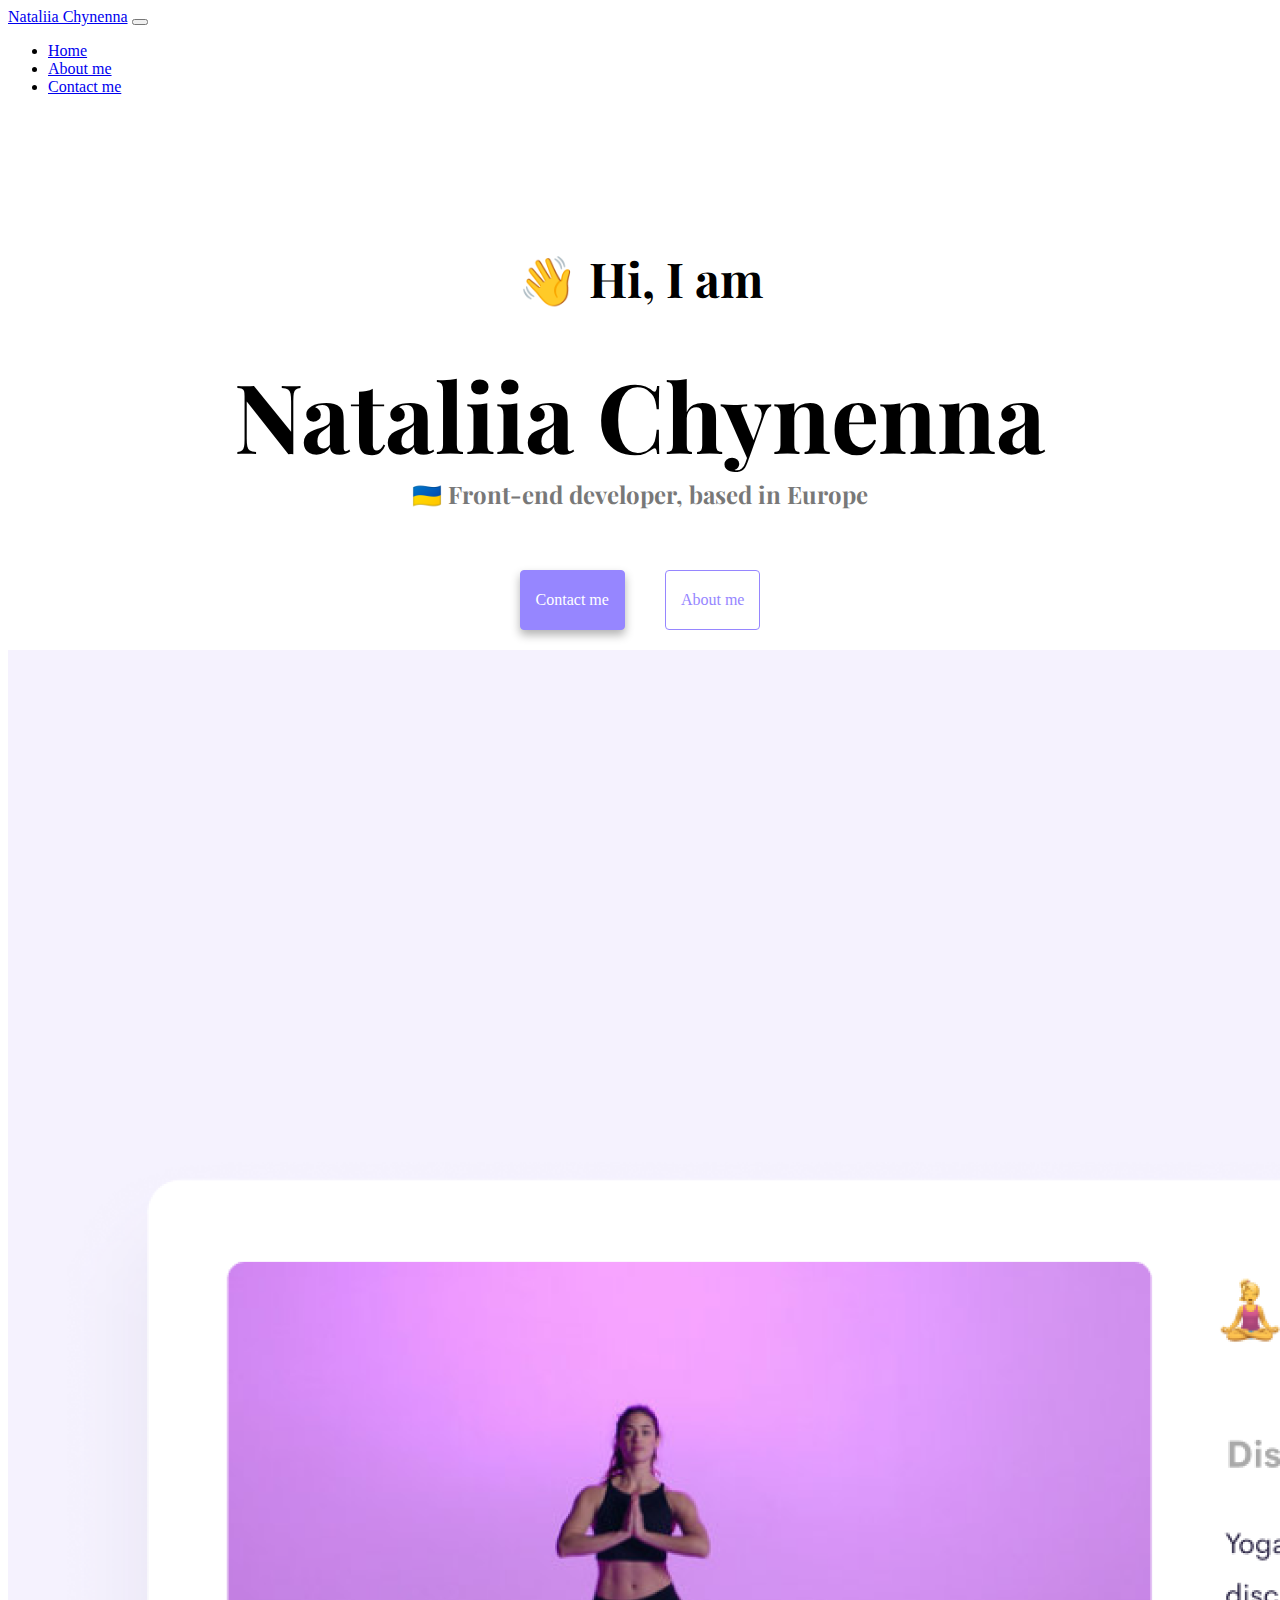
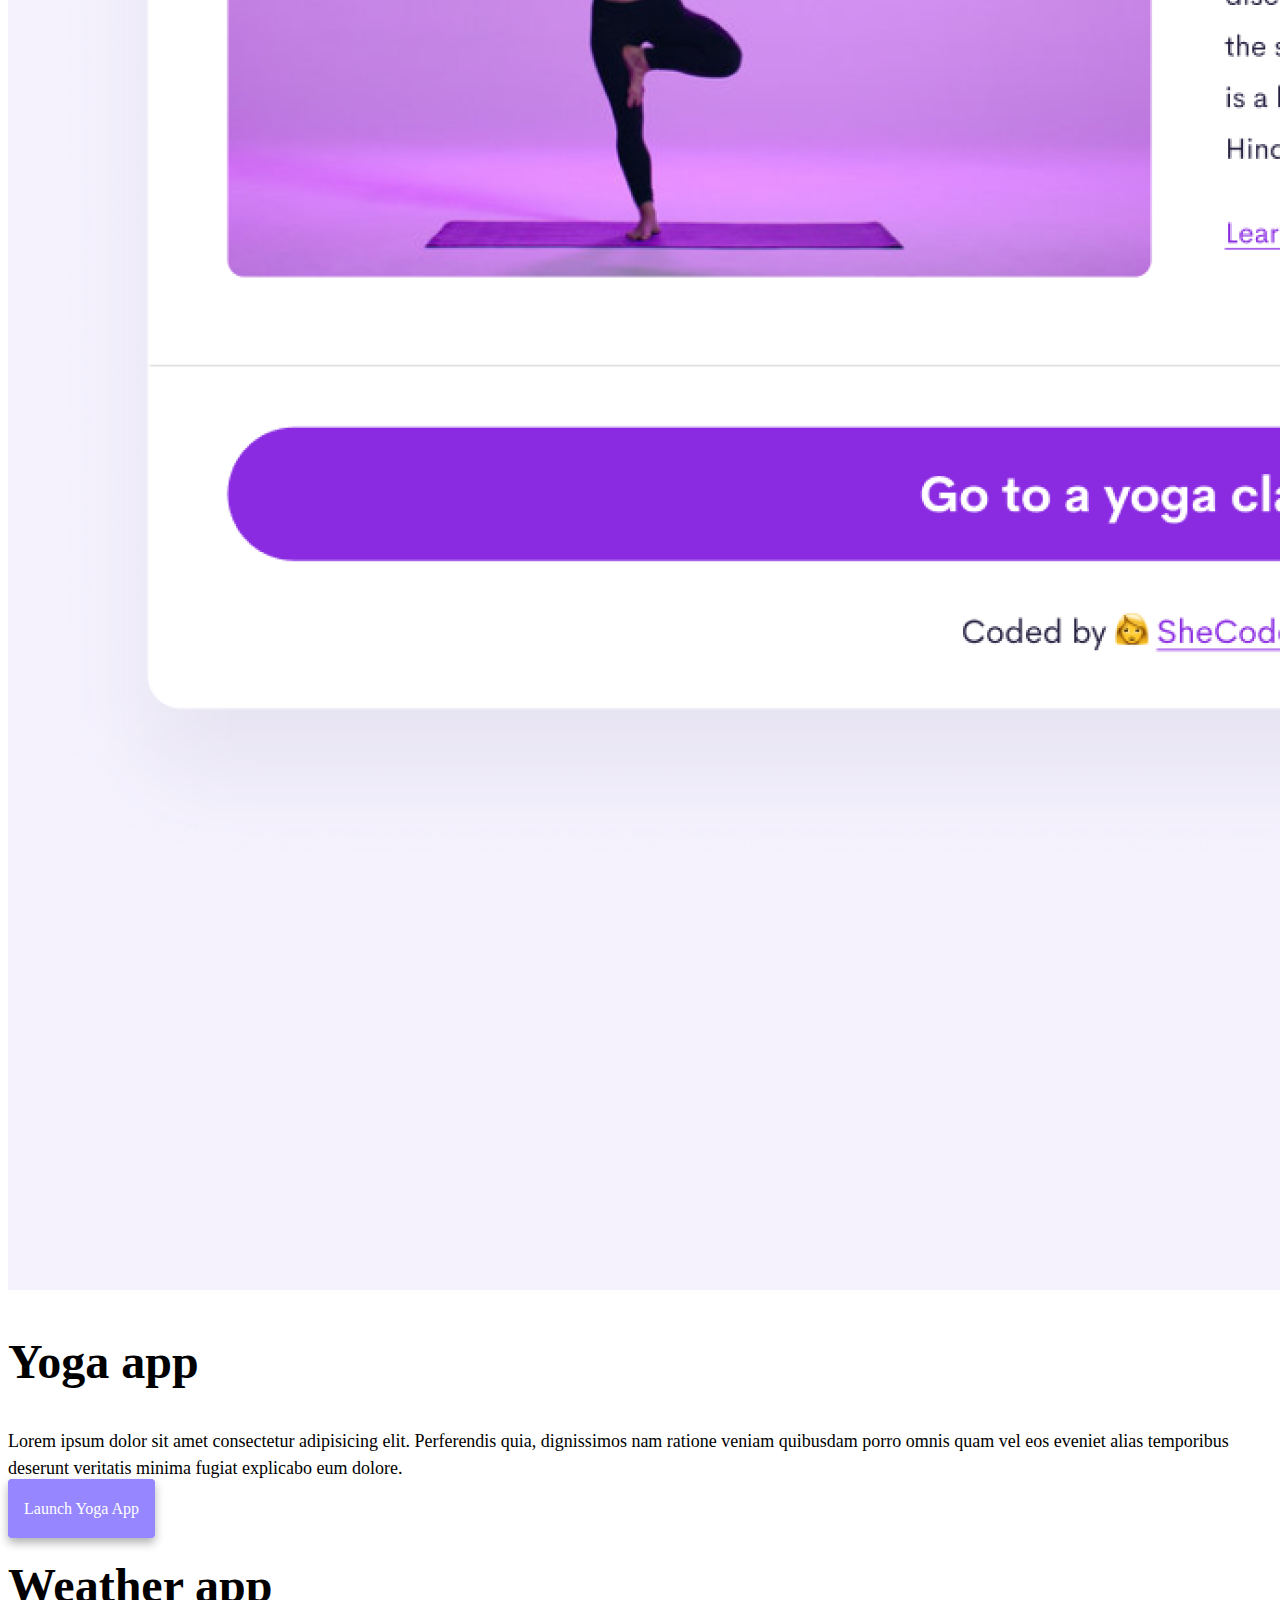
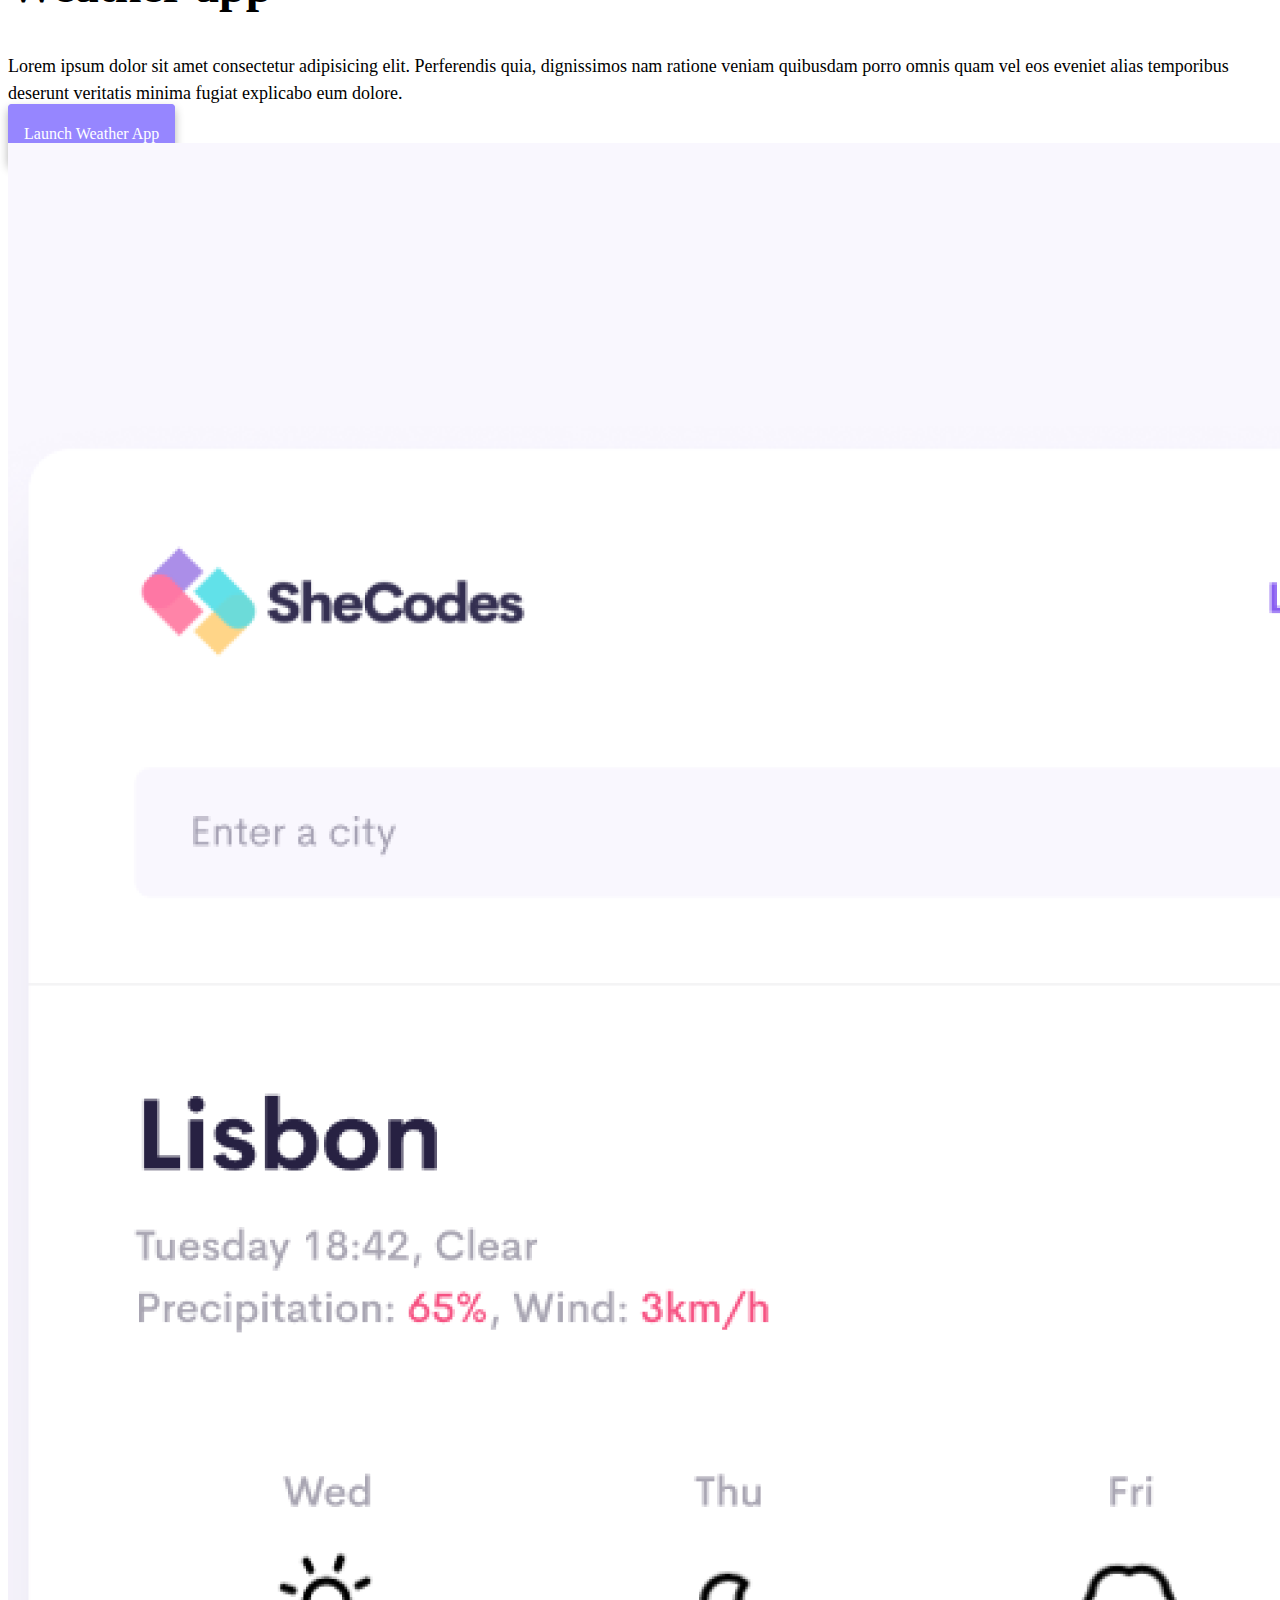
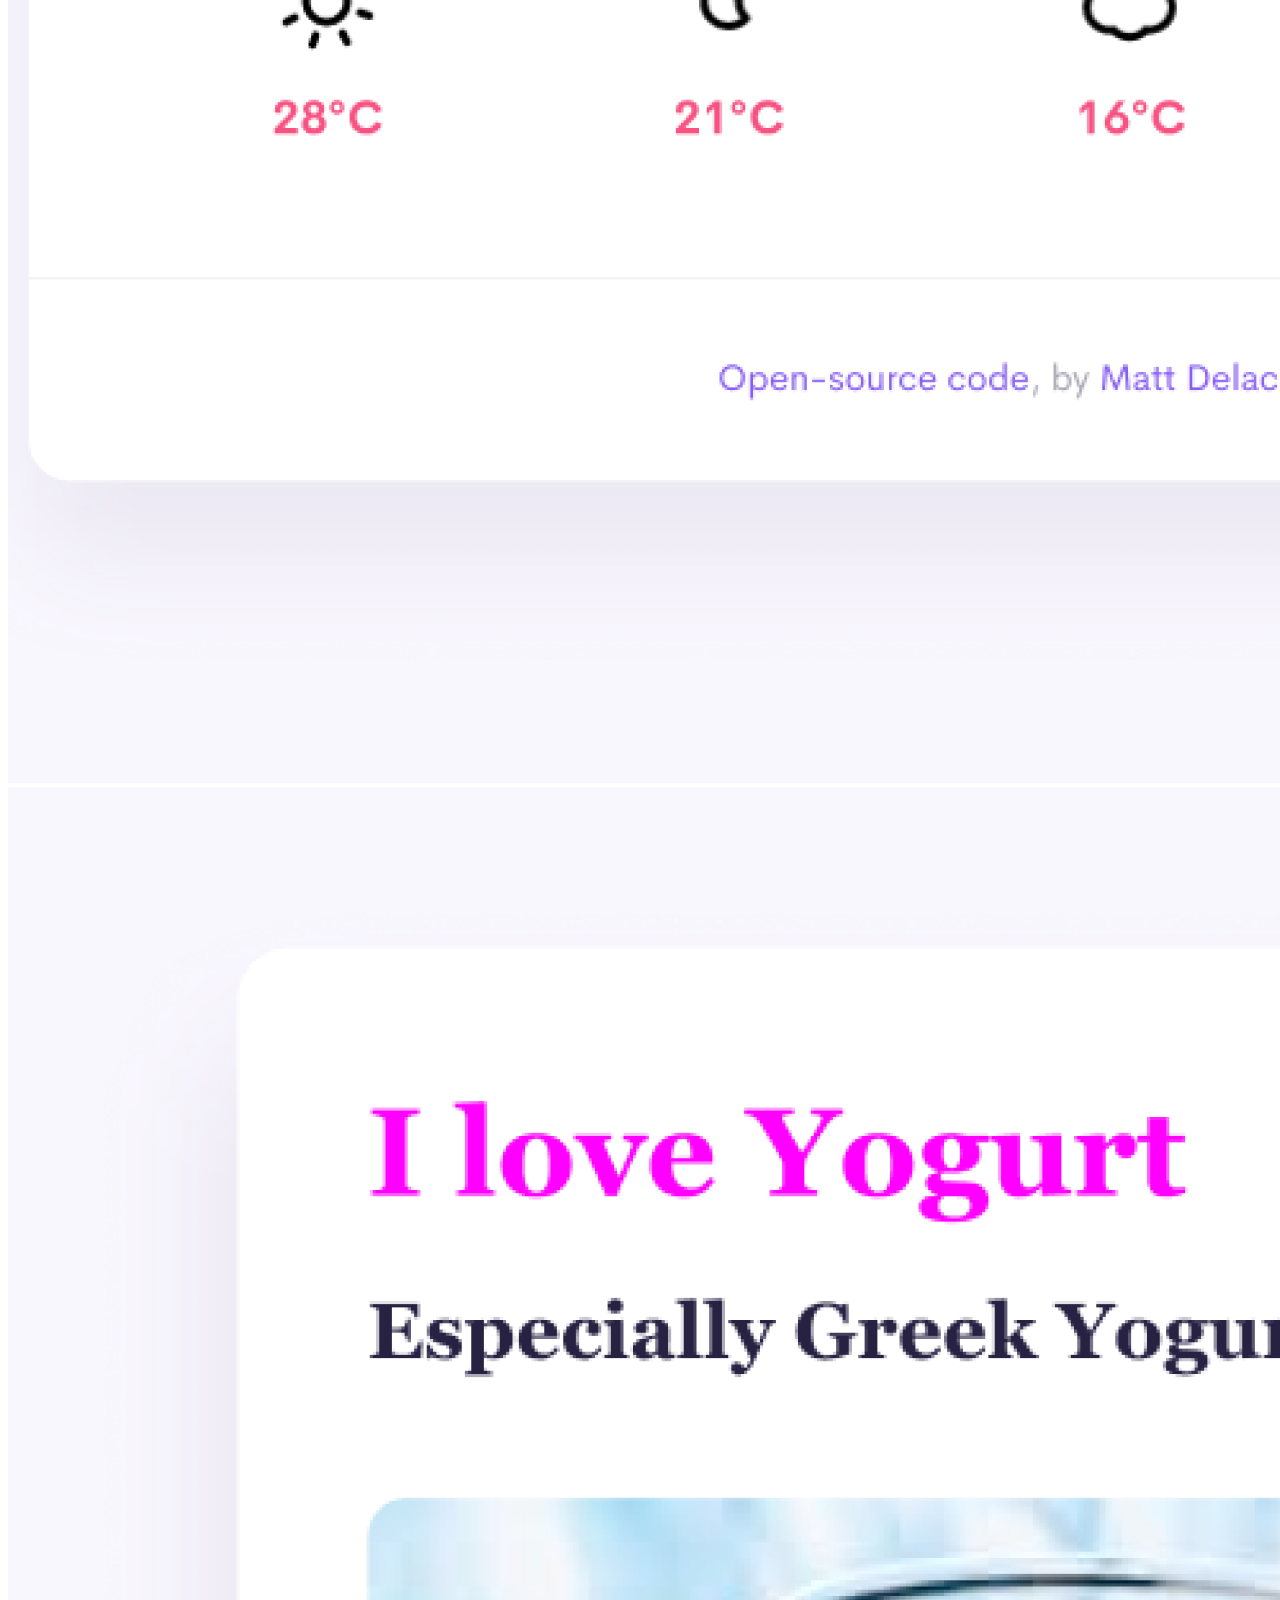
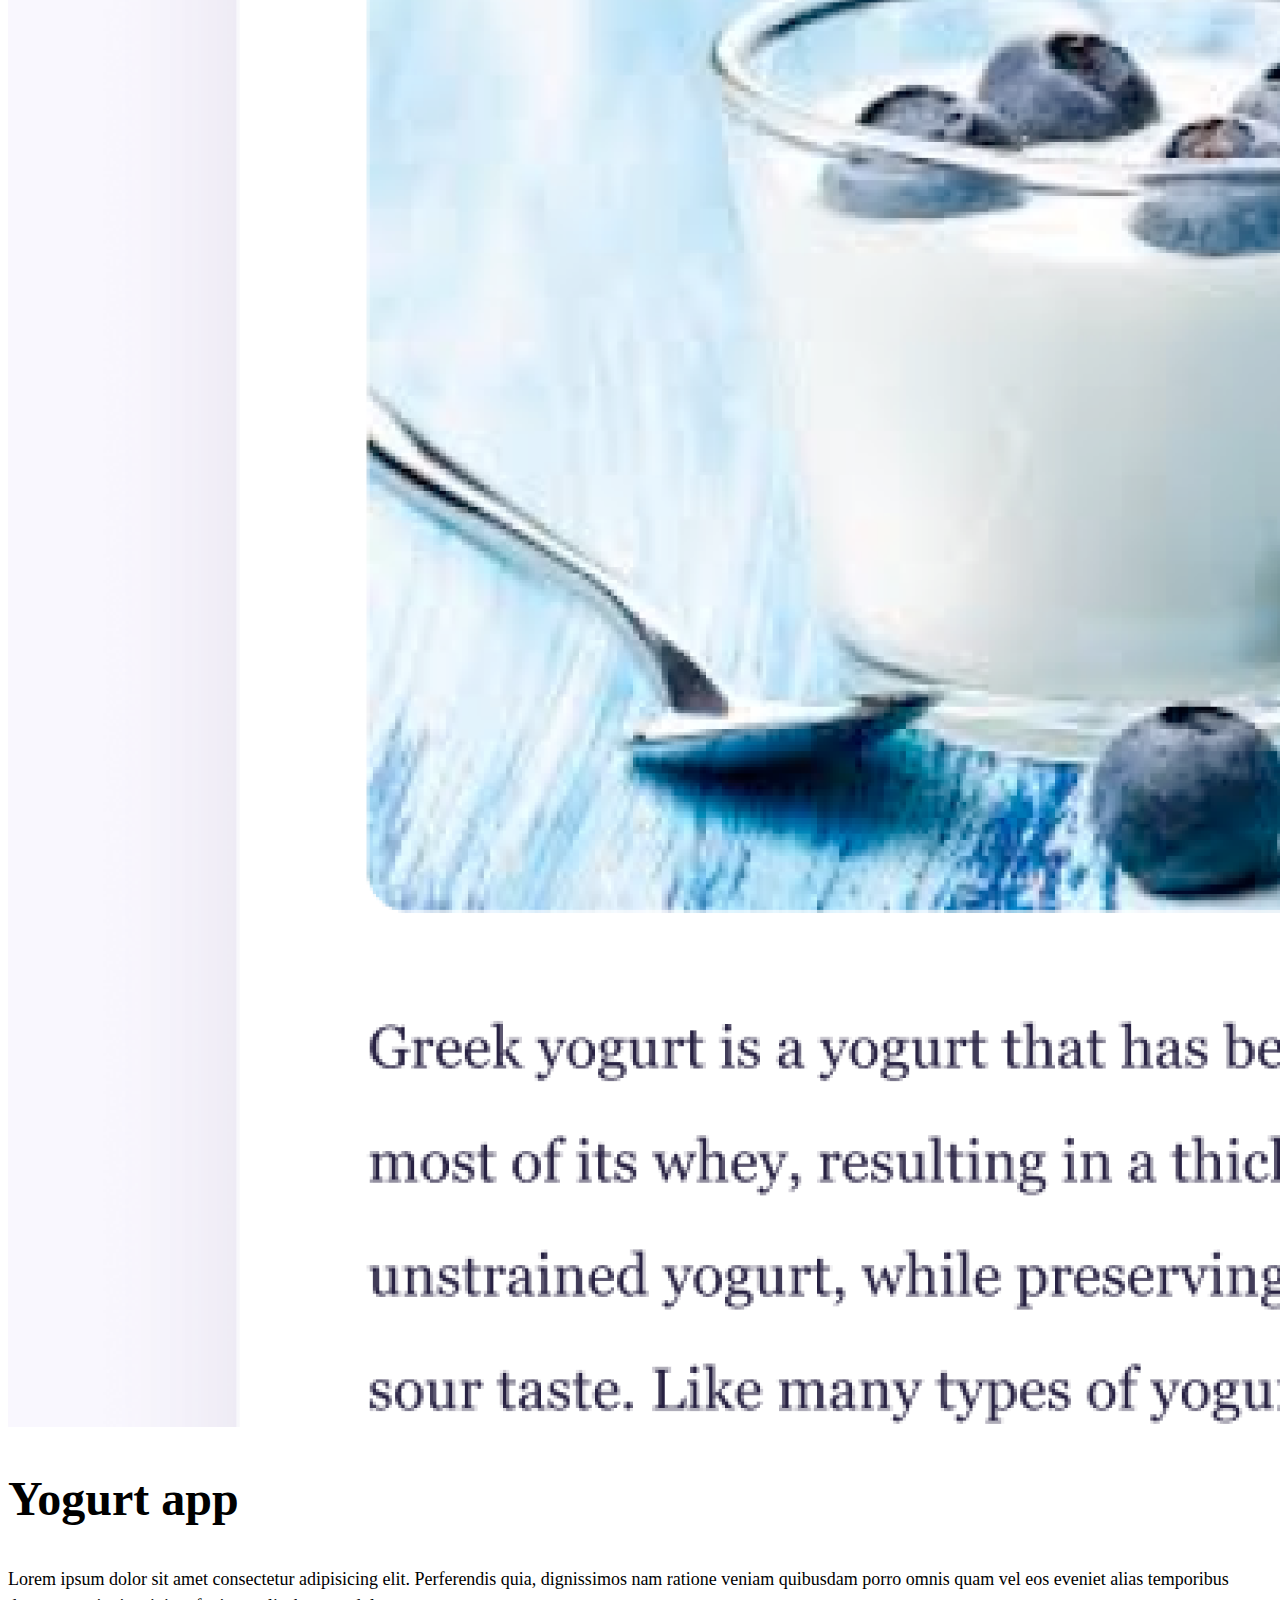
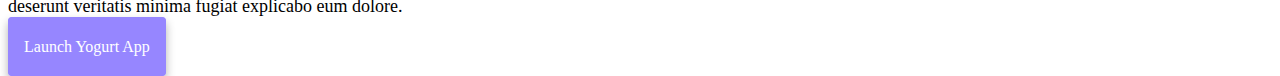
<file: index.html>
<!DOCTYPE html>
<html lang="en">
<head>
    <meta charset="UTF-8">
    <meta http-equiv="X-UA-Compatible" content="IE=edge">
    <meta name="viewport" content="width=device-width, initial-scale=1.0">
    <meta name="description" content="Nataliia Chynenna's portfolio">
    <title>Junior front-end developer Nataliia Chynenna</title>
    <link rel="preconnect" href="https://fonts.googleapis.com">
    <link rel="preconnect" href="https://fonts.gstatic.com" crossorigin>
    <link href="https://fonts.googleapis.com/css2?family=Playfair+Display&display=swap" rel="stylesheet">
    <link
      href="https://cdn.jsdelivr.net/npm/bootstrap@5.2.3/dist/css/bootstrap.min.css"
      rel="stylesheet"
      integrity="sha384-rbsA2VBKQhggwzxH7pPCaAqO46MgnOM80zW1RWuH61DGLwZJEdK2Kadq2F9CUG65"
      crossorigin="anonymous"
    />
    <script
      src="https://cdn.jsdelivr.net/npm/bootstrap@5.2.3/dist/js/bootstrap.bundle.min.js"
      integrity="sha384-kenU1KFdBIe4zVF0s0G1M5b4hcpxyD9F7jL+jjXkk+Q2h455rYXK/7HAuoJl+0I4"
      crossorigin="anonymous">
    </script>
    <link rel="stylesheet" href="style.css" />
</head>
<body>
    <nav class="navbar navbar-expand-lg bg-light fixed-top">
        <div class="container">
            <a class="navbar-brand" href="index.html">Nataliia Chynenna</a>
            <button class="navbar-toggler" type="button" data-bs-toggle="collapse" data-bs-target="#navbarNav" aria-controls="navbarNav" aria-expanded="false" aria-label="Toggle navigation">
                <span class="navbar-toggler-icon"></span>
            </button>
            <div class="collapse navbar-collapse" id="navbarNav">
                <ul class="navbar-nav">
                    <li class="nav-item">
                        <a class="nav-link active" aria-current="page" href="index.html">Home</a>
                    </li>
                    <li class="nav-item">
                        <a class="nav-link" href="about.html">About me</a>
                    </li>
                    <li class="nav-item">
                        <a class="nav-link" href="about.html#contact">Contact me</a>
                    </li>
                </ul>
            </div>
        </div>
    </nav>
    
    <h2 class="h2" id="h2">👋 Hi, I am</h2>
    <h1 class="h1" id="h1">Nataliia Chynenna</h1>
    <h3 class="h3">🇺🇦 Front-end developer, based in Europe</h3>
    <div class="links">
        <a href="about.html#contact" class="contact-button" title="Contact Nataliia">Contact me</a>
        <a href="about.html" class="about-button" title="More information about me">About me</a>
    </div>
    <div class="container">
        <div class="row">
            <div class="col-md-6"><img src="images/l3jP-yoga.png" alt="Image of yoga project" class="img-fluid rounded"></div>
            <div class="col-md-6 yoga">
                <h2 class="mb-3 h2-projects">Yoga app</h2>
                <p>Lorem ipsum dolor sit amet consectetur adipisicing elit. Perferendis quia, dignissimos nam ratione veniam quibusdam porro omnis quam vel eos eveniet alias temporibus deserunt veritatis minima fugiat explicabo eum dolore.</p>
                <div class="mt-5">
                    <a href="index.html#h2" class="contact-button project-button" title="Yoga project">Launch Yoga App</a>
                </div>
            </div>
            
        </div>
        <div class="row mt-5">
            <div class="col-md-6">
                <h2 class="mb-3 h2-projects">Weather app</h2>
                <p>Lorem ipsum dolor sit amet consectetur adipisicing elit. Perferendis quia, dignissimos nam ratione veniam quibusdam porro omnis quam vel eos eveniet alias temporibus deserunt veritatis minima fugiat explicabo eum dolore.</p>
                <div class="mt-5">
                    <a href="index.html#h2" class="contact-button project-button" title="Weather project">Launch Weather App</a>
                </div>
            </div>
            <div class="col-md-6"><img src="images/jxM9-weather.png" alt="Image of weather project" class="img-fluid rounded"></div>
        </div>
        <div class="row mt-5">
            <div class="col-md-6"><img src="images/WgM8-yogurt.png" alt="Image of yogurt project" class="img-fluid rounded"></div>
            <div class="col-md-6">
                <h2 class="mb-3 h2-projects">Yogurt app</h2>
                <p>Lorem ipsum dolor sit amet consectetur adipisicing elit. Perferendis quia, dignissimos nam ratione veniam quibusdam porro omnis quam vel eos eveniet alias temporibus deserunt veritatis minima fugiat explicabo eum dolore.</p>
                <div class="mt-5">
                    <a href="index.html#h2" class="contact-button project-button" title="Yogurt project">Launch Yogurt App</a>
                </div>
            </div>
            
        </div>
    </div>
    
</body>
</html>
</file>
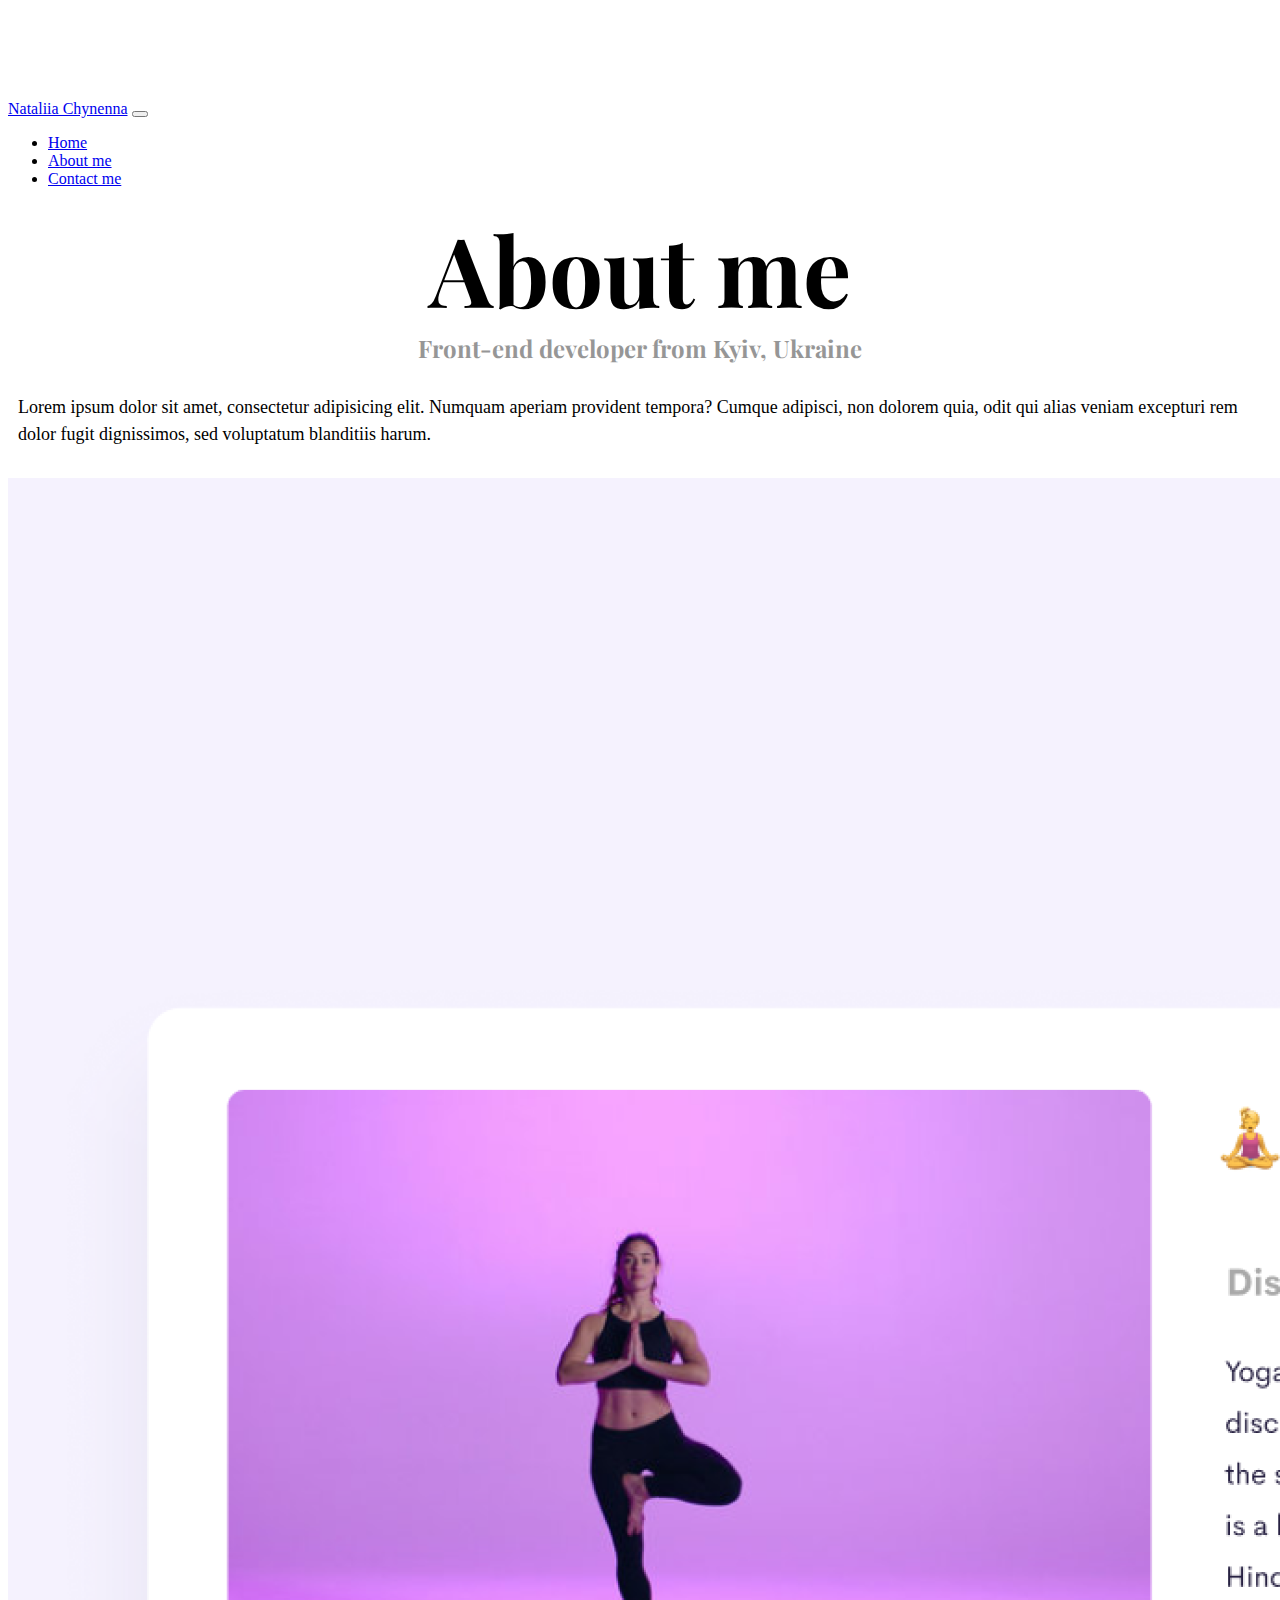
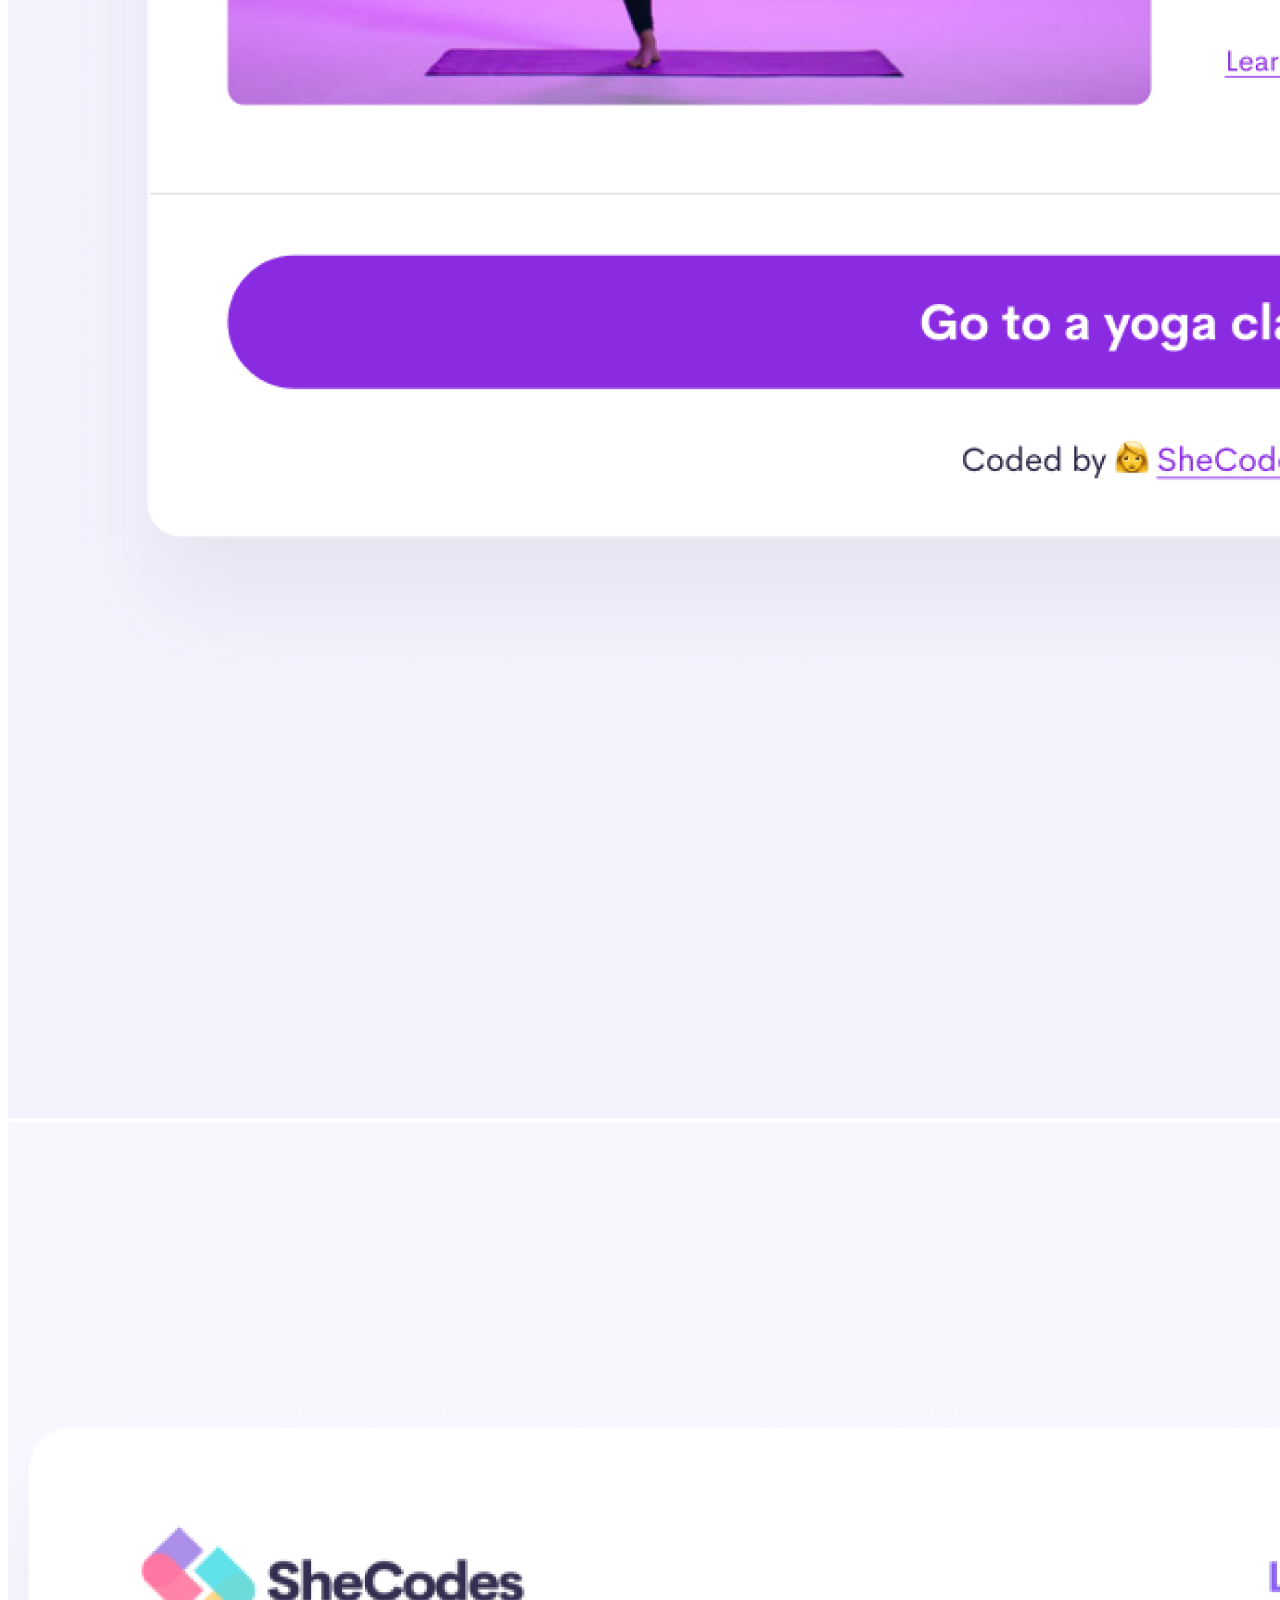
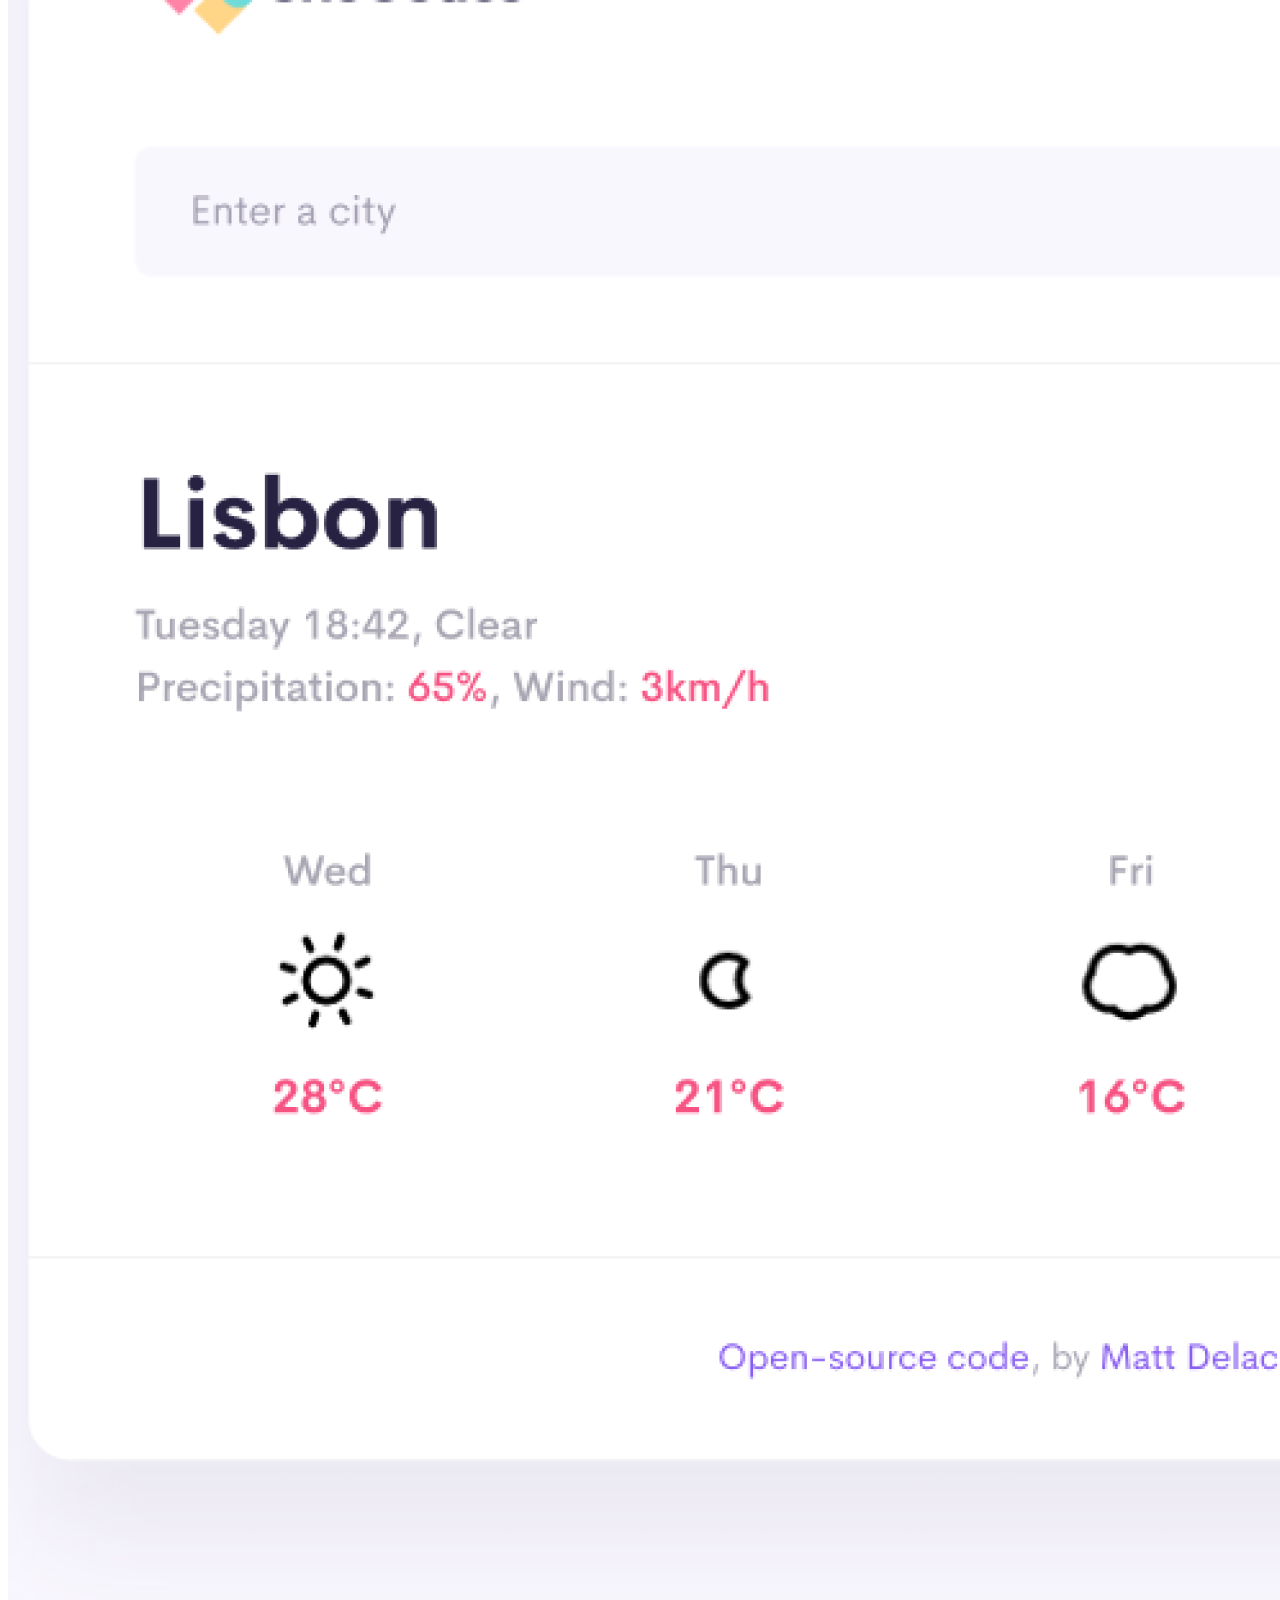
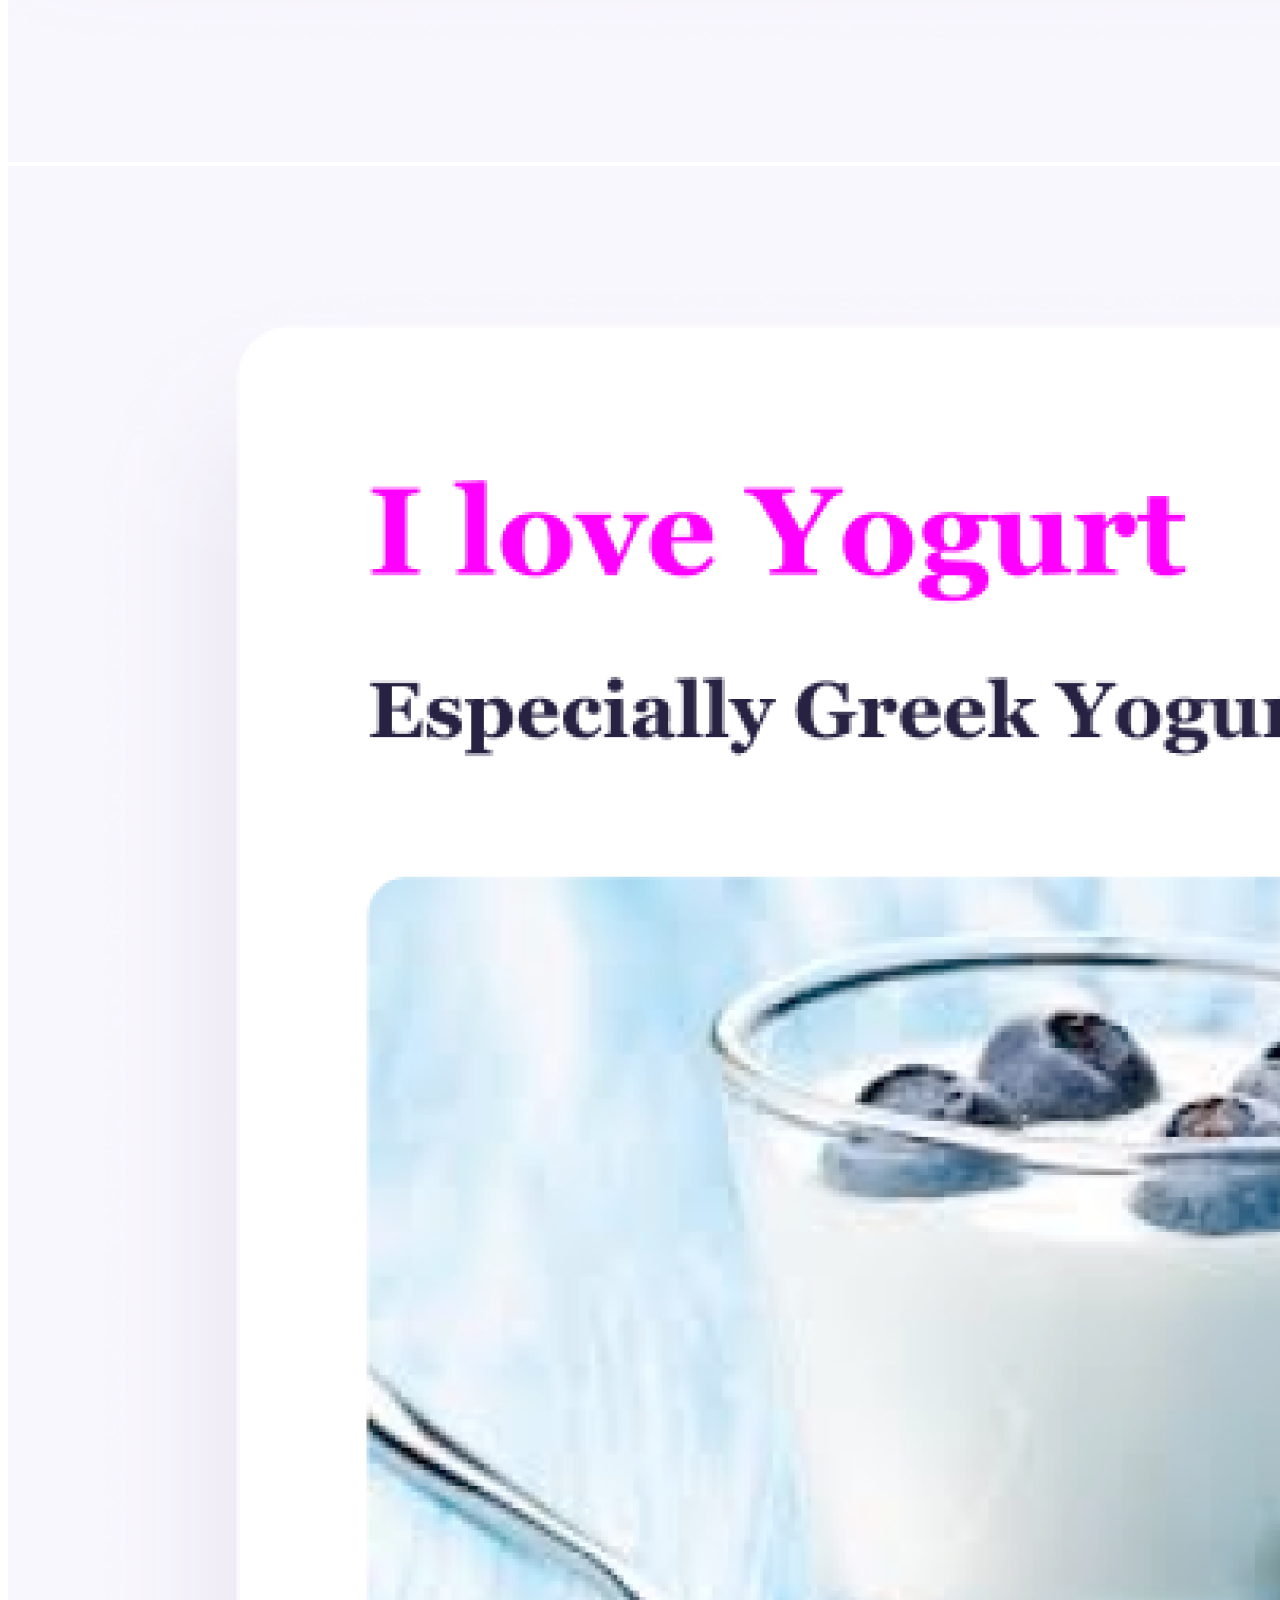
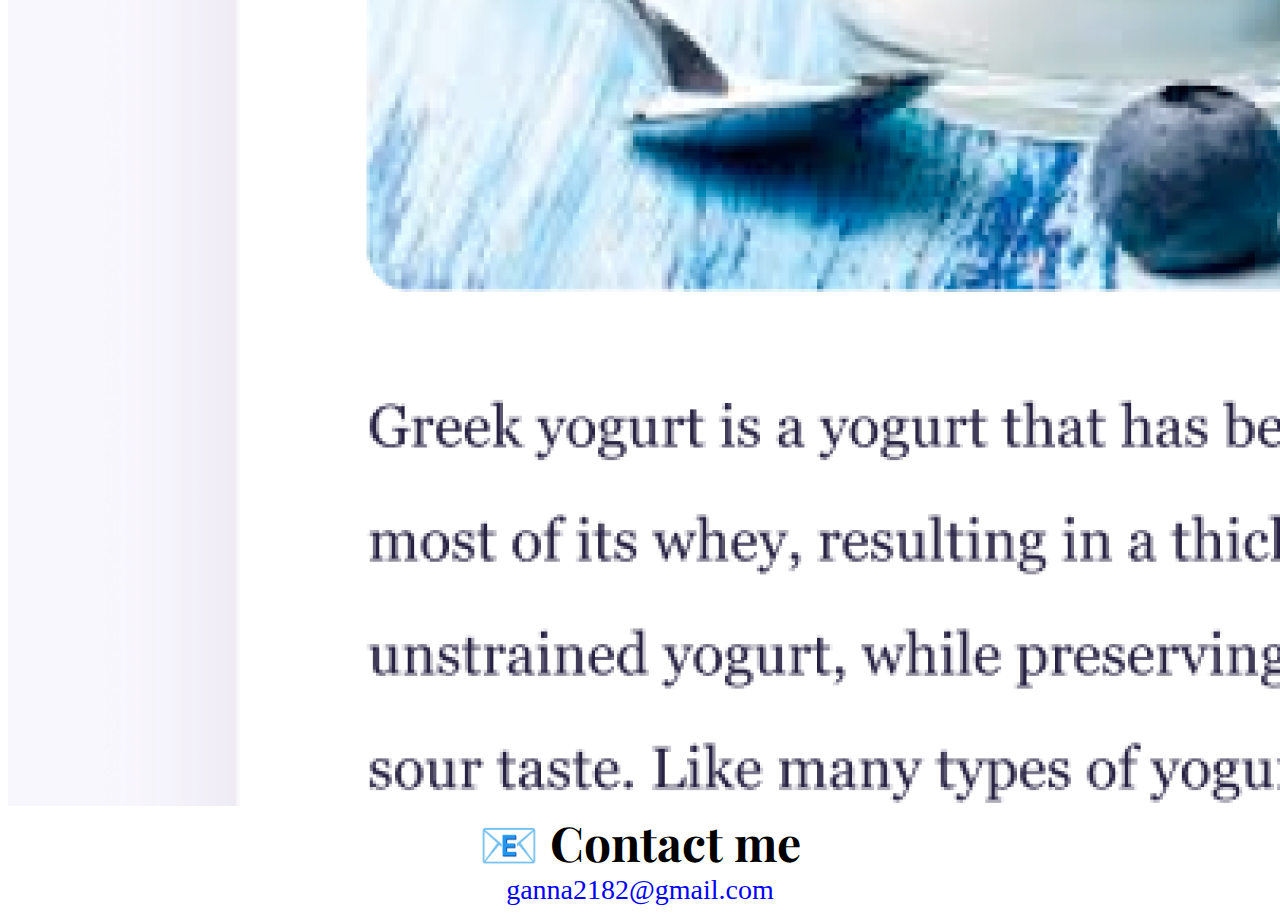
<file: about.html>
<!DOCTYPE html>
<html lang="en">
<head>
    <meta charset="UTF-8">
    <meta http-equiv="X-UA-Compatible" content="IE=edge">
    <meta name="viewport" content="width=device-width, initial-scale=1.0">
    <meta name="description" content="Some information about junior front-end developer Nataliia Chynenna">
    <link rel="preconnect" href="https://fonts.googleapis.com">
    <link rel="preconnect" href="https://fonts.gstatic.com" crossorigin>
    <link href="https://fonts.googleapis.com/css2?family=Playfair+Display&display=swap" rel="stylesheet">
    <title>Info about Nataliia Chynenna</title>
    <link
        href="https://cdn.jsdelivr.net/npm/bootstrap@5.2.3/dist/css/bootstrap.min.css"
        rel="stylesheet"
        integrity="sha384-rbsA2VBKQhggwzxH7pPCaAqO46MgnOM80zW1RWuH61DGLwZJEdK2Kadq2F9CUG65"
        crossorigin="anonymous"
    />
    <script
        src="https://cdn.jsdelivr.net/npm/bootstrap@5.2.3/dist/js/bootstrap.bundle.min.js"
        integrity="sha384-kenU1KFdBIe4zVF0s0G1M5b4hcpxyD9F7jL+jjXkk+Q2h455rYXK/7HAuoJl+0I4"
        crossorigin="anonymous">
    </script>
    <style>
        :root{
            ---secondary-color: #FFCCFF;
        }
        body {
            margin-top: 100px;
        }
        h1, h2, h3 {
            text-align: center;
            margin: 0;
            font-family: 'Playfair Display', serif;
        }
        .h1{
            font-size: 96px;
        }
        h2 {
            font-size: 48px !important;
        }
        h3{
            color: #6B6B6B;
        }
        #h3{
            font-size: 24px;
            opacity: 0.7;
        }
        p{
            font-size: 18px;
            line-height: 1.5;
        }
        .paragraphs p {
            margin: 10px;
        }
        .paragraphs{
            margin: 30px 0;
        }
        .email {
            display: flex;
            justify-content: center;
            color: blue;
            font-size: 28px;
            text-decoration: none;
        }
        .email:hover{
            text-decoration: underline;
        }
        @media (max-width: 576px) {
            h1 {
                font-size: 48px !important;
                line-height: 1.5 !important;
            }
            h2 {
                font-size: 32px !important;
            }
            .email {
                margin-bottom: 100px;
            }
        }
    </style>
</head>
<body>
    <nav class="navbar navbar-expand-lg bg-light fixed-top">
        <div class="container">
            <a class="navbar-brand" href="index.html">Nataliia Chynenna</a>
            <button class="navbar-toggler" type="button" data-bs-toggle="collapse" data-bs-target="#navbarNav" aria-controls="navbarNav" aria-expanded="false" aria-label="Toggle navigation">
                <span class="navbar-toggler-icon"></span>
            </button>
            <div class="collapse navbar-collapse" id="navbarNav">
                <ul class="navbar-nav">
                    <li class="nav-item">
                        <a class="nav-link active" aria-current="page" href="/">Home</a>
                    </li>
                    <li class="nav-item">
                        <a class="nav-link" href="about.html">About me</a>
                    </li>
                    <li class="nav-item">
                        <a class="nav-link" href="about.html#contact">Contact me</a>
                    </li>
                </ul>
            </div>
        </div>
    </nav>
    <h1 class="h1">About me</h1>
    <h3 class="h3" id="h3">Front-end developer from Kyiv, Ukraine</h3>
    <div class="paragraphs text-center">
        <p>
          Lorem ipsum dolor sit amet, consectetur adipisicing elit. Numquam
          aperiam provident tempora? Cumque adipisci, non dolorem quia, odit qui
          alias veniam excepturi rem dolor fugit dignissimos, sed voluptatum
          blanditiis harum.
        </p>
    </div>
    <div class="container">
        <div class="row">
            <div class="col-sm-4">
                <img src="images/l3jP-yoga.png" class="img-fluid p-2 shadow rounded" alt="Image of yoga project" >
            </div>
            <div class="col-sm-4">
                <img src="images/jxM9-weather.png" class="img-fluid p-2 shadow rounded" alt="Image of weather project">
            </div>
            <div class="col-sm-4">
                <img src="images/WgM8-yogurt.png" class="img-fluid p-2 shadow rounded" alt="Image of yogurt project">
            </div>
        </div>
    </div>
    <h2 class="h2 mt-5">📧 Contact me</h2>
    <a href="mailto:ganna2182@gmail.com" class="email" id="contact">ganna2182@gmail.com</a>
</body>
</html>
</file>
<file: style.css>
:root {
    ---primary-color: #9686FF;
    ---border: 1px solid #9686FF;
    ---secondary-color: #FFCCFF;
}
.h1, .h2, .h3{
    text-align: center;
    font-size: 24px;
    font-family: 'Playfair Display', serif;
}
h2{
    font-size: 48px;
    padding-top: 50px;
}
#h2{
    margin-top: 100px;
    font-size: 48px;
}
h1{
    margin: 0;
}
#h1{
    font-size: 96px;
}
h3{
    font-size: 24px;
    color: #787878;
    margin: 0;
}
p{
    font-size: 18px;
    line-height: 1.5;
}
.links {
    display: flex;
    margin-top: 40px;
    justify-content: center;
}

.contact-button {
    border: var(---border);
    background: var(---primary-color);
    box-shadow: 0 5px 10px rgba(0, 0, 0, 0.3);
    text-decoration: none;
    padding: 20px 15px;
    margin: 20px;
    border-radius: 4px;
    color: white;
}
.about-button{
    border: var(---border);
    text-decoration: none;
    padding: 20px 15px;
    margin: 20px;
    border-radius: 4px;
    color: var(---primary-color);
}
.h2-projects{
    padding-top: 0;
}
.project-button {
    margin: 0;
}
@media (max-width: 576px) {
    img {
        display: none;
    }
    h1 {
        font-size: 48px !important;
        line-height: 1.5 !important;
    }
    h2 {
        font-size: 32px !important;
        text-align: center;
    }
    #h2 {
        margin-top: 50px;
    }
    p {
        text-align: center;
    }
    .project-button {
        display: block;
        text-align: center;
        margin: 0 20px;
    }
}
</file>
